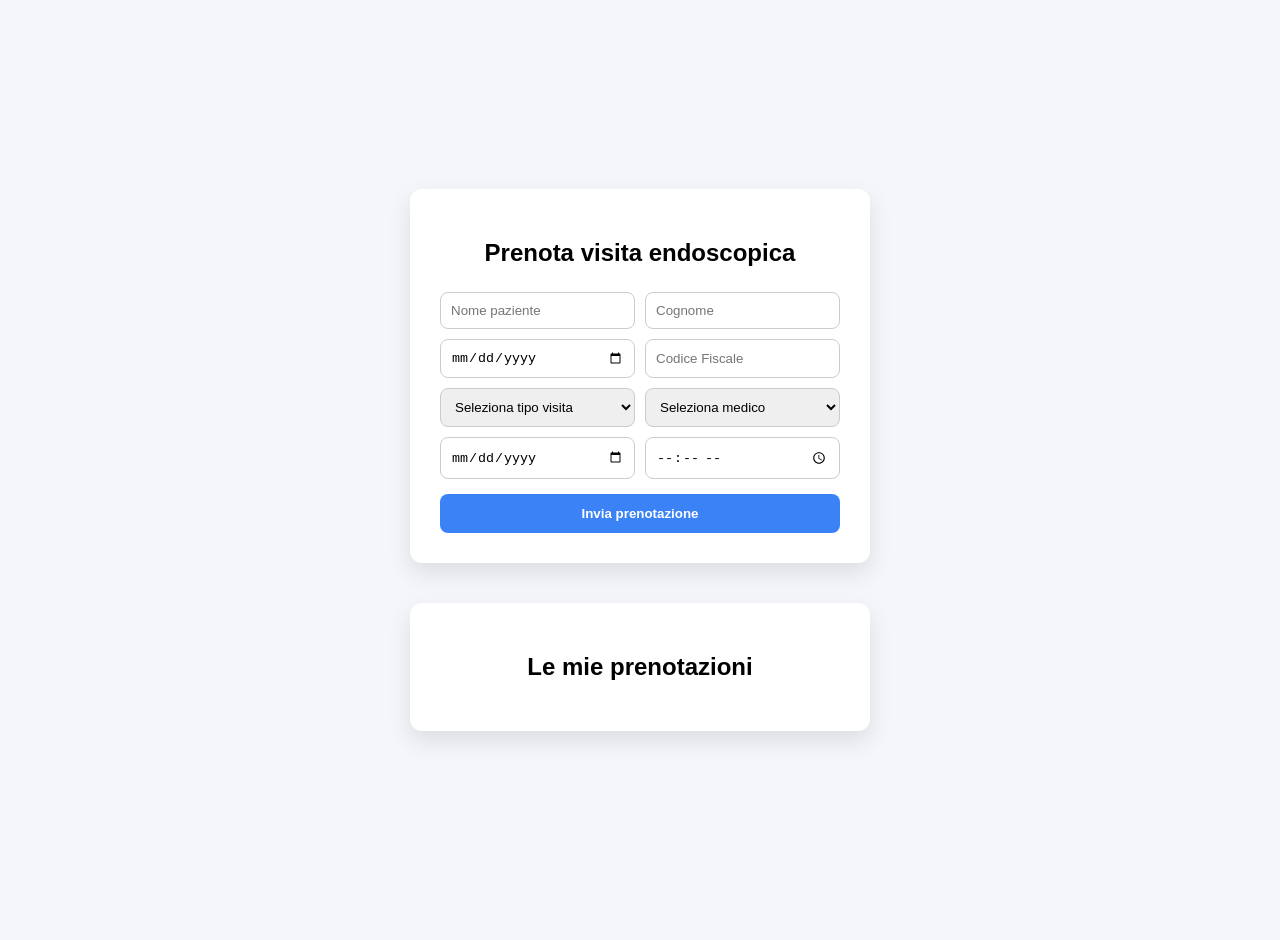
<file: frontend/index.html>
<!DOCTYPE html>
<html>
<head>
  <title>Prenotazioni Endoscopia</title>
  <link rel="stylesheet" href="style.css">
</head>
<body>

<div class="container">
  <div class="card">
    <h2>Prenota visita endoscopica</h2>

    <form id="form">
      <div class="grid">
        <input type="text" id="nome" placeholder="Nome paziente" required>
        <input type="text" id="cognome" placeholder="Cognome" required>
      </div>

      <div class="grid">
        <input type="date" id="data_nascita" required>
        <input type="text" id="cf" placeholder="Codice Fiscale" required>
      </div>

      <div class="grid">
        <select id="visita" required>
          <option value="">Seleziona tipo visita</option>
          <option>EGDS - Esofagogastroduodenoscopia</option>
          <option>Colonscopia </option>
          <option>Colonscopia con biopsie</option>
          <option>Colonscopia con polipectomia</option>
          <option>EGDS con biopsie</option>
        </select>

        <select id="medico" required>
          <option value="">Seleziona medico</option>
          <option>Dr. Rossi</option>
          <option>Dr. Bianchi</option>
          <option>Dr. Verdi</option>
        </select>
      </div>

      <div class="grid">
        <input type="date" id="data" required>
        <input type="time" id="orario" required>
      </div>

      <button type="submit">Invia prenotazione</button>
    </form>
  </div>

  <!-- Lista prenotazioni -->
  <div class="card" style="margin-top:20px;">
    <h2>Le mie prenotazioni</h2>
    <div id="lista-prenotazioni"></div>
  </div>
</div>

<!-- Contenitore toast -->
<div id="toast"></div>

<script src="script.js"></script>
</body>
</html>
</file>
<file: frontend/style.css>
/* Base */
body {
  margin: 0;
  font-family: Arial, sans-serif;
  background: #f4f6f9;
}

.container {
  display: flex;
  flex-direction: column;
  justify-content: center;
  align-items: center;
  min-height: 100vh;
  padding: 20px;
}

.card {
  background: white;
  padding: 30px;
  border-radius: 12px;
  width: 400px;
  box-shadow: 0 10px 25px rgba(0,0,0,0.1);
  margin-bottom: 20px;
}

h2 {
  text-align: center;
  margin-bottom: 20px;
}

/* Form input */
input, select {
  width: 100%;
  padding: 10px;
  margin: 5px 0;
  border-radius: 8px;
  border: 1px solid #ccc;
  transition: 0.2s;
}

input:focus, select:focus {
  border-color: #3b82f6;
  outline: none;
}

/* Grid layout */
.grid {
  display: flex;
  gap: 10px;
}

/* Bottone */
button {
  width: 100%;
  padding: 12px;
  background: #3b82f6;
  color: white;
  border: none;
  border-radius: 8px;
  cursor: pointer;
  margin-top: 10px;
  font-weight: bold;
  transition: 0.2s;
}

button:hover {
  background: #2563eb;
}

/* Toast */
#toast {
  position: fixed;
  bottom: 30px;
  right: 30px;
  background-color: #3b82f6;
  color: white;
  padding: 15px 20px;
  border-radius: 8px;
  box-shadow: 0 5px 15px rgba(0,0,0,0.2);
  opacity: 0;
  transform: translateY(50px);
  transition: 0.5s ease;
  z-index: 1000;
  max-width: 300px;
  font-size: 14px;
}

#toast.show {
  opacity: 1;
  transform: translateY(0);
}

/* Color coding per stato prenotazione */
.prenotazione {
  border-left: 6px solid;
  padding: 10px;
  margin: 8px 0;
  border-radius: 6px;
  background: #f9f9f9;
}

.prenotazione.in-attesa {
  border-color: #3b82f6; /* blu */
}

.prenotazione.confermata {
  border-color: #16a34a; /* verde */
}

.prenotazione.rifiutata {
  border-color: #dc2626; /* rosso */
}
</file>
